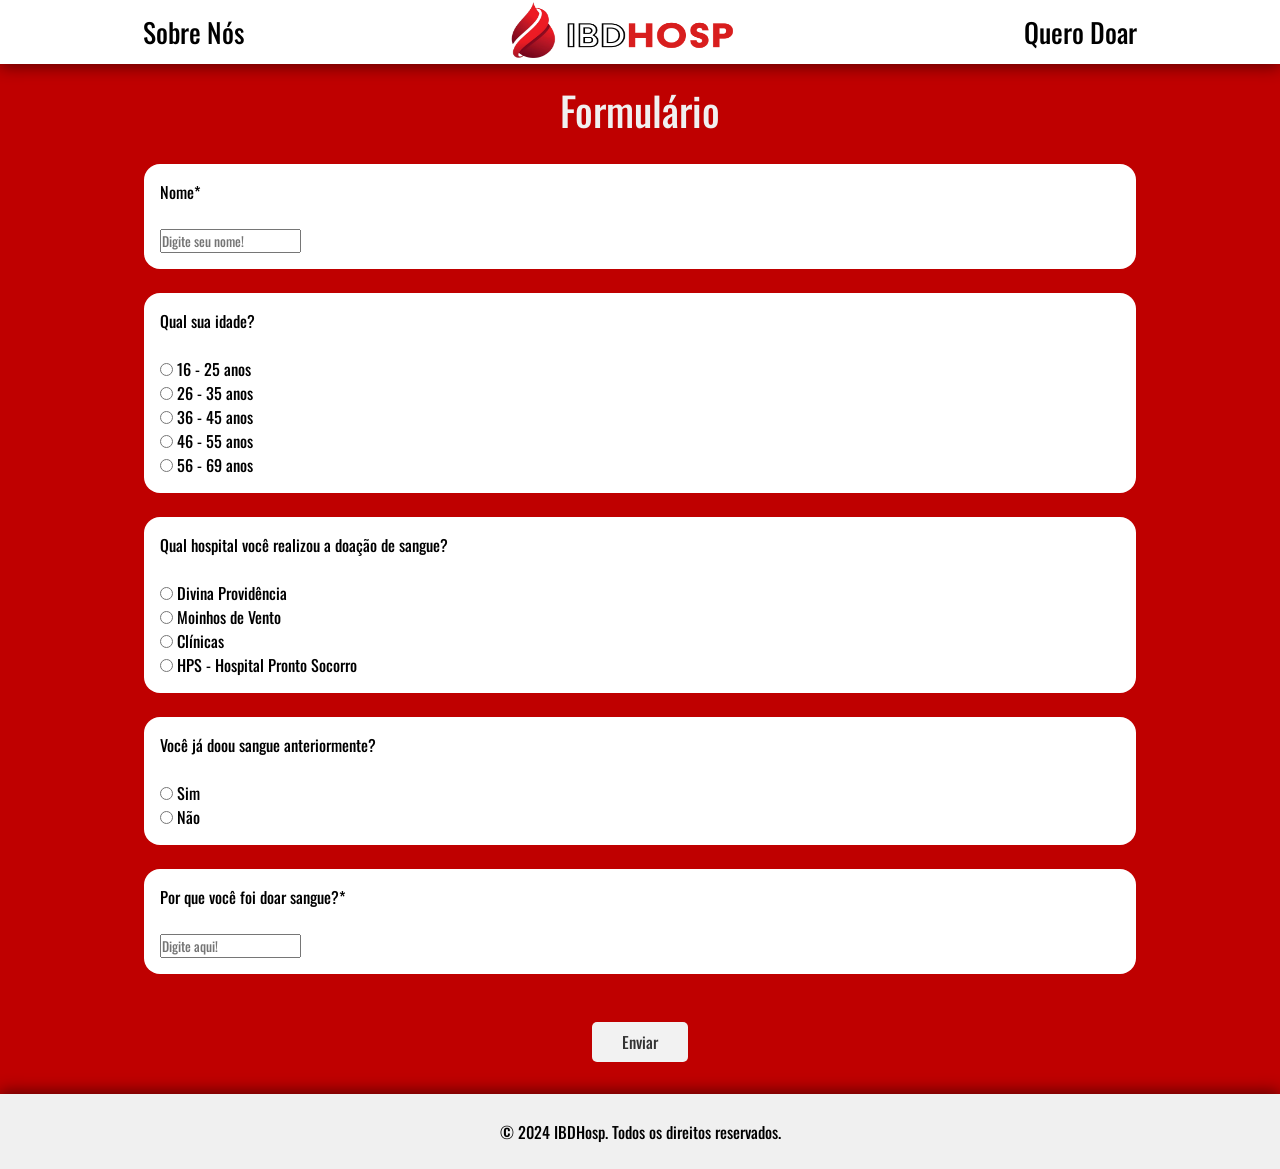
<file: forms.html>
<!DOCTYPE html>
<html lang="pt-br">
<head>
    <meta charset="UTF-8">
    <meta name="viewport" content="width=device-width, initial-scale=1.0">
    <link rel="stylesheet" href="assets/css/forms.css">
    <style>
        @import url(https://fonts.googleapis.com/css2?family=Oswald:wght@200..700&display=swap);
    </style>
    <title>IBDHosp</title>
</head>
<header>
    <div class="container">
            <a id="a1" href="sobrenós.html">Sobre Nós</a>
            <h1 id="H12"></h1>
            <div class="box">
                <span> 
                    <a href="index.php"><img src="assets/images/logo-IBDHosp.png" alt="logo" width="280px" height="140px"></a>
                </span>
            </div>
            <a id="a2" href="forms.html">Quero Doar</a>
        </div>
</header>
<body>
    <h2 id="form">Formulário</h2>
    <form action="action_page.php" method="post">
        <div id="Nome">
            <label for="fname">Nome<span>*</span></label><br><br>   
            <input type="text" id="fname" name="fname" value="" placeholder="Digite seu nome!" required><br>
        </div>
        <div class="perguntas">
            <label>Qual sua idade?</label><br><br>
            <label><input type="radio" name="age" value="16-25" required> 16 - 25 anos</label><br>
            <label><input type="radio" name="age" value="26-35"> 26 - 35 anos</label><br>
            <label><input type="radio" name="age" value="35-45"> 36 - 45 anos</label><br>
            <label><input type="radio" name="age" value="46-55"> 46 - 55 anos</label><br>
            <label><input type="radio" name="age" value="56-69"> 56 - 69 anos</label><br>
        </div>
        <div class="perguntas">
            <label>Qual hospital você realizou a doação de sangue?</label><br><br>
            <label><input type="radio" name="hospital" value="Divina Providência" required> Divina Providência</label><br>
            <label><input type="radio" name="hospital" value="Moinhos de Vento"> Moinhos de Vento</label><br>
            <label><input type="radio" name="hospital" value="Clínicas"> Clínicas</label><br>
            <label><input type="radio" name="hospital" value="HPS - Hospital Pronto Socorro"> HPS - Hospital Pronto Socorro</label><br>
        </div>
        <div class="perguntas">
            <label>Você já doou sangue anteriormente?</label><br><br>
            <label><input type="radio" name="donated" value="Sim" required> Sim</label><br>
            <label><input type="radio" name="donated" value="Não"> Não</label><br>
        </div>
        <div class="perguntas">
            <label for="reason">Por que você foi doar sangue?<span>*</span></label><br><br>   
            <input type="text" id="reason" name="reason" value="" placeholder="Digite aqui!" required><br>
        </div>
        <br><br>
        <input id="enviar" type="submit" value="Enviar">
    </form>
    <footer>
        <p>&copy; 2024 IBDHosp. Todos os direitos reservados.</p>
    </footer>
</body>
</html>
</file>
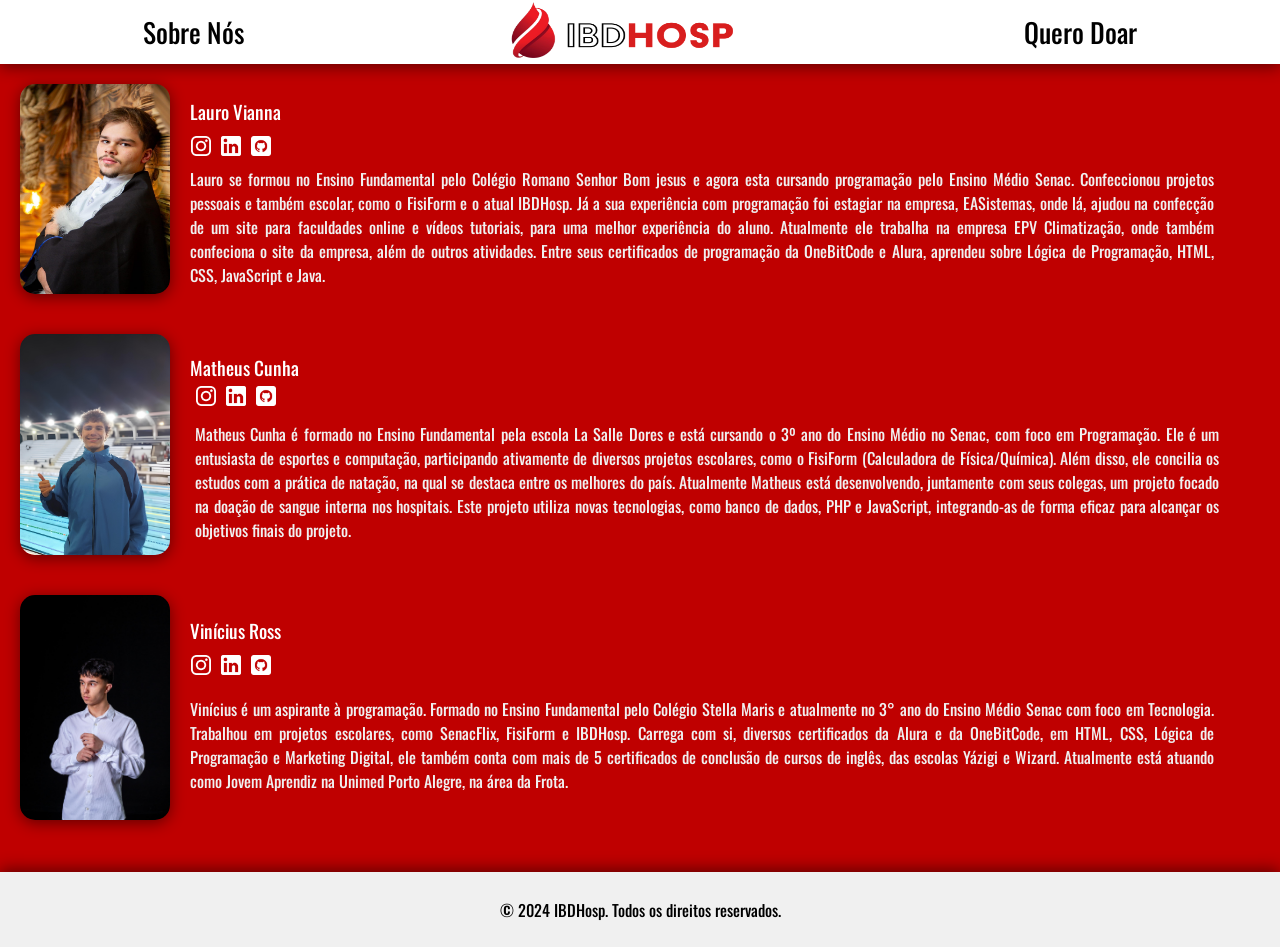
<file: sobrenós.html>
<!DOCTYPE html>
<html lang="pt-br">
<head>
    <meta charset="UTF-8">
    <meta name="viewport" content="width=device-width, initial-scale=1.0">
    <link rel="stylesheet" href="sobrenós.css">
    <style>
        @import url(https://fonts.googleapis.com/css2?family=Oswald:wght@200..700&display=swap);
    </style>
    <title>IBDHosp</title>
</head>

<body>
    <header>
        <div class="container">
                <a id="a1" href="sobrenós.html">Sobre Nós</a>
                <h1 id="H12"></h1>
                <div class="box">
                    <span> 
                        <a href="index.php"><img src="IMAGENS/logo IBDHosp.png" alt="logo" width="280px" height="140px"></a>
                    </span>
                </div>
                <a id="a2" href="forms.html">Quero Doar</a>
            </div>
    </header>
        
        <div class="wrapper-content">
            <img class="fotos_perfil" src="IMAGENS/lauro.png" alt="" width="150px" height="210px">
            <h3 id="names">Lauro Vianna</h3>
            <div class="infos">
                <a href="https://www.instagram.com/_viannalauro?igsh=OWwwZHpidnJqZWN4" target=”_blank”><img id="instalauro" src="IMAGENS/logotipo-do-instagram.png" alt=""></a>
                <a href="https://www.linkedin.com/in/lauro-abad-vianna-665566240?utm_source=share&utm_campaign=share_via&utm_content=profile&utm_medium=android_app" target=”_blank”><img id="linkedin_lauro" src="IMAGENS/logotipo-do-linkedin.png" alt=""></a>
                <a href="https://github.com/laurooo" target="_blank"><img id="github_lauro" src="IMAGENS/github.png" alt=""></a> 
            </div>
            <p id="text_vini">Lauro se formou no Ensino Fundamental pelo Colégio Romano Senhor Bom jesus e agora esta cursando programação pelo Ensino Médio Senac. Confeccionou projetos pessoais e também escolar, como o FisiForm e o atual IBDHosp. Já a sua experiência com programação foi estagiar na empresa, EASistemas, onde lá, ajudou na confecção de um site para faculdades online e vídeos tutoriais, para uma melhor experiência do aluno. Atualmente ele trabalha na empresa EPV Climatização, onde também confeciona o site da empresa, além de outros atividades. Entre seus certificados de programação da OneBitCode e Alura, aprendeu sobre Lógica de Programação, HTML, CSS, JavaScript e Java.</p>
        </div>

        <div class="wrapper-content">
            <img class="fotos_perfil" src="IMAGENS/Cunha.png" alt="">
            <h3 id="names">Matheus Cunha</h3>
            <div id="infos_cunha">
                <a href="https://www.instagram.com/math3us.cunha/" target=”_blank”><img id="instacunha" src="IMAGENS/logotipo-do-instagram.png" alt=""></a>
                <a href="https://www.linkedin.com/in/matheus-cunha-7b5347284?utm_source=share&utm_campaign=share_via&utm_content=profile&utm_medium=android_app" target="_blank"><img id="linkedin_cunha" src="IMAGENS/logotipo-do-linkedin.png" alt=""></a>
                <a href="https://github.com/Matheus1464" target="_blank"><img id="github_cunha" src="IMAGENS/github.png" alt=""></a>
            </div>
            <p id="text_vini">Matheus Cunha é formado no Ensino Fundamental pela escola La Salle Dores e está cursando o 3º ano do Ensino Médio no Senac, com foco em Programação. Ele é um entusiasta de esportes e computação, participando ativamente de diversos projetos escolares, como o FisiForm (Calculadora de Física/Química). Além disso, ele concilia os estudos com a prática de natação, na qual se destaca entre os melhores do país. Atualmente Matheus está desenvolvendo, juntamente com seus colegas, um projeto focado na doação de sangue interna nos hospitais. Este projeto utiliza novas tecnologias, como banco de dados, PHP e JavaScript, integrando-as de forma eficaz para alcançar os objetivos finais do projeto.</p>
        </div>
        
        <div class="wrapper-content">
            <img class="fotos_perfil" src="IMAGENS/vini.png" alt="">
            <h3 id="names">Vinícius Ross</h3>
            <div class="infos">
                <a href="https://www.instagram.com/_viniross?igsh=bWE0cHl0d2hqZjVs" target=”_blank”><img id="instavini" src="IMAGENS/logotipo-do-instagram.png" alt="" ></a>
                <a href="https://www.linkedin.com/in/vinicius-ross?utm_source=share&utm_campaign=share_via&utm_content=profile&utm_medium=android_app" target=”_blank”><img id="linkedin_vini" src="IMAGENS/logotipo-do-linkedin.png" alt=""></a>
                <a href="https://github.com/viniross" target="_blank"><img id="github_vini" src="IMAGENS/github.png" alt=""></a>
            </div>
            <p id="text_vini">Vinícius é um aspirante à programação. Formado no Ensino Fundamental pelo Colégio Stella Maris e atualmente no 3° ano do Ensino Médio Senac com foco em Tecnologia. Trabalhou em projetos escolares, como SenacFlix, FisiForm e IBDHosp. Carrega com si, diversos certificados da Alura e da OneBitCode, em HTML, CSS, Lógica de Programação e Marketing Digital, ele também conta com mais de 5 certificados de conclusão de cursos de inglês, das escolas Yázigi e Wizard. Atualmente está atuando como Jovem Aprendiz na Unimed Porto Alegre, na área da Frota.</p>
            </div>
        </div>
        <footer>
            <p>&copy; 2024 IBDHosp. Todos os direitos reservados.</p>
        </footer>
</body>
</html>
</file>
<file: assets/css/forms.css>
*{
    font-family: "Oswald", sans-serif;
    font-optical-sizing: auto;
    font-weight: 450;
    font-style: normal;
    margin: 0;
    padding: 0;
}

body{
    background-color: color-mix(in srgb, red 75%, black 25%);
}

header {
    height: 4rem;
    width: 100%;
    background-color: white
}

.container {
    width: 100%;
    height: 100%;
    display: flex;
    justify-content: center;
    align-items: center;
    position: relative;
    z-index: 4;
    -webkit-box-shadow: 0px 3px 15px rgba(0, 0, 0, 0.49);
    -moz-box-shadow: 0px 3px 15px rgba(0, 0, 0, 0.49);
    box-shadow: 0px 3px 15px rgba(0, 0, 0, 0.49);
}

#a1 {
    margin-right: 250px;
    font-size: 27px;
    text-decoration: none;
    color: #000;
    transition: all 0.3s ease;  /* Adiciona uma transição suave para a animação */
}

#a1:hover {
    text-shadow: 2px 2px 5px rgba(0, 0, 0, 0.2);  /* Adiciona uma sombra ao texto */
}

#a2 {
    margin-left: 250px;
    font-size: 27px;
    text-decoration: none;
    color: #000;
    transition: all 0.3s ease;  /* Adiciona uma transição suave para a animação */
}

#a2:hover {
    text-shadow: 2px 2px 5px rgba(0, 0, 0, 0.2);  /* Adiciona uma sombra ao texto */
}

#form{
    margin-top: 1rem;
    display: flex;
    justify-content: center;
    font-size: 2.5rem;
    color: #F0F0F0;
}
.texto span::before {
    content: "*";
    position: absolute;
    color: red; /* Cor desejada */
}
#Nome {
    width: 60rem;
    margin: auto; /* isso centraliza o elemento horizontalmente */
    margin-top: 1.5rem;
    padding: 1rem; /* aplica o padding uniformemente */
    background-color: #ffffff;
    border-radius: 1rem;
}
.perguntas {
    width: 60rem;
    margin: auto; /* isso centraliza o elemento horizontalmente */
    margin-top: 1.5rem;
    padding: 1rem; /* aplica o padding uniformemente */
    background-color: #ffffff;
    border-radius: 1rem;
}

footer{ /* ARRUMAR ISSO */
    /* margin-bottom: 2rem; */
    margin-top: 2rem;
    text-align: center;
    background-color: #F0F0F0;
    padding: 2%;
    box-shadow: 0px -3px 15px rgba(0, 0, 0, 0.49);
}


#enviar {
    background-color: #f2f2f2;
    color: #333;
    padding: 8px 30px; /* 78px 20px; */ /* 12px 20px; */
    font-size: 16px;
    border: none;
    border-radius: 5px;
    cursor: pointer;
    transition: background-color 0.3s;
    display: block;
    margin: 0 auto;
}

#enviar:hover {
    background-color: #b4b4b4;
}
</file>
<file: sobrenós.css>
*{
    font-family: "Oswald", sans-serif;
    font-optical-sizing: auto;
    font-weight: 450;
    font-style: normal;
    margin: 0;
    padding: 0;
}

body{
    background-color: color-mix(in srgb, red 75%, black 25%);
}

header {
    height: 4rem;
    width: 100%;
    background-color: white
}

.container {
    width: 100%;
    height: 100%;
    display: flex;
    justify-content: center;
    align-items: center;
    position: relative;
    z-index: 4;
    -webkit-box-shadow: 0px 3px 15px rgba(0, 0, 0, 0.49);
    -moz-box-shadow: 0px 3px 15px rgba(0, 0, 0, 0.49);
    box-shadow: 0px 3px 15px rgba(0, 0, 0, 0.49);
}

#a1 {
    margin-right: 250px;
    font-size: 27px;
    text-decoration: none;
    color: #000;
    transition: all 0.3s ease;  /* Adiciona uma transição suave para a animação */
}

#a1:hover {
    text-shadow: 2px 2px 5px rgba(0, 0, 0, 0.2);  /* Adiciona uma sombra ao texto */
}

#a2 {
    margin-left: 250px;
    font-size: 27px;
    text-decoration: none;
    color: #000;
    transition: all 0.3s ease;  /* Adiciona uma transição suave para a animação */
}

#a2:hover {
    text-shadow: 2px 2px 5px rgba(0, 0, 0, 0.2);  /* Adiciona uma sombra ao texto */
}

.wrapper-content {
    display: flex;
    align-items: center;
    /* margin-right: 100px; */
    color: white;
}

#names{
    margin-bottom: 145px;
    padding-bottom: 10px;
}

.icons{
    margin-top: -160px;


}
.icons_cunha{
    margin-top: -160px;
        
}


.infos {
    display: flex; 
    justify-content: center; 
    margin-bottom: 81px;
    margin-left: -95px;
}

.infos a {
    margin: 0 5px; 
}

#infos_cunha { 
    display: flex; 
    justify-content: center; 
    margin-bottom: 93px;
    margin-left: -108px;
}

#infos_cunha a {
    margin: 0 5px; 
}

#instalauro{
    width: 20px;
    height: 20px;
}
#instacunha{
    width: 20px;
    height: 20px;
}

#instavini{
    width: 20px;
    height: 20px;
}

#linkedin_lauro{
    width: 20px;
    height: 20px;
}

#linkedin_cunha{
    width: 20px;
    height: 20px;
    
}

#linkedin_vini{
    width: 20px;
    height: 20px;
    
}

#github_lauro{
    width: 20px;
    height: 20px;
}

#github_cunha{
    width: 20px;
    height: 20px;
}

#github_vini{
    width: 20px;
    height: 20px;
}

#text_vini{
    width: 80%;
    height: auto;
    color: #F0F0F0;
    margin-left: -86px;
    margin-top: 75px;
    text-align: justify;
    /* margin-bottom: auto; */
}

.fotos_perfil{
    width: 150px;
    margin: 20px;
    border-radius: 15px;
    z-index: 4;
    -webkit-box-shadow: 0px 3px 15px rgba(0, 0, 0, 0.49);
    -moz-box-shadow: 0px 3px 15px rgba(0, 0, 0, 0.49);
    box-shadow: 0px 3px 15px rgba(0, 0, 0, 0.49);
}

footer {
    margin-top: 2rem;
    text-align: center;
    background-color: #F0F0F0;
    padding: 2%;
    box-shadow: 0px -3px 15px rgba(0, 0, 0, 0.49);
}
</file>
